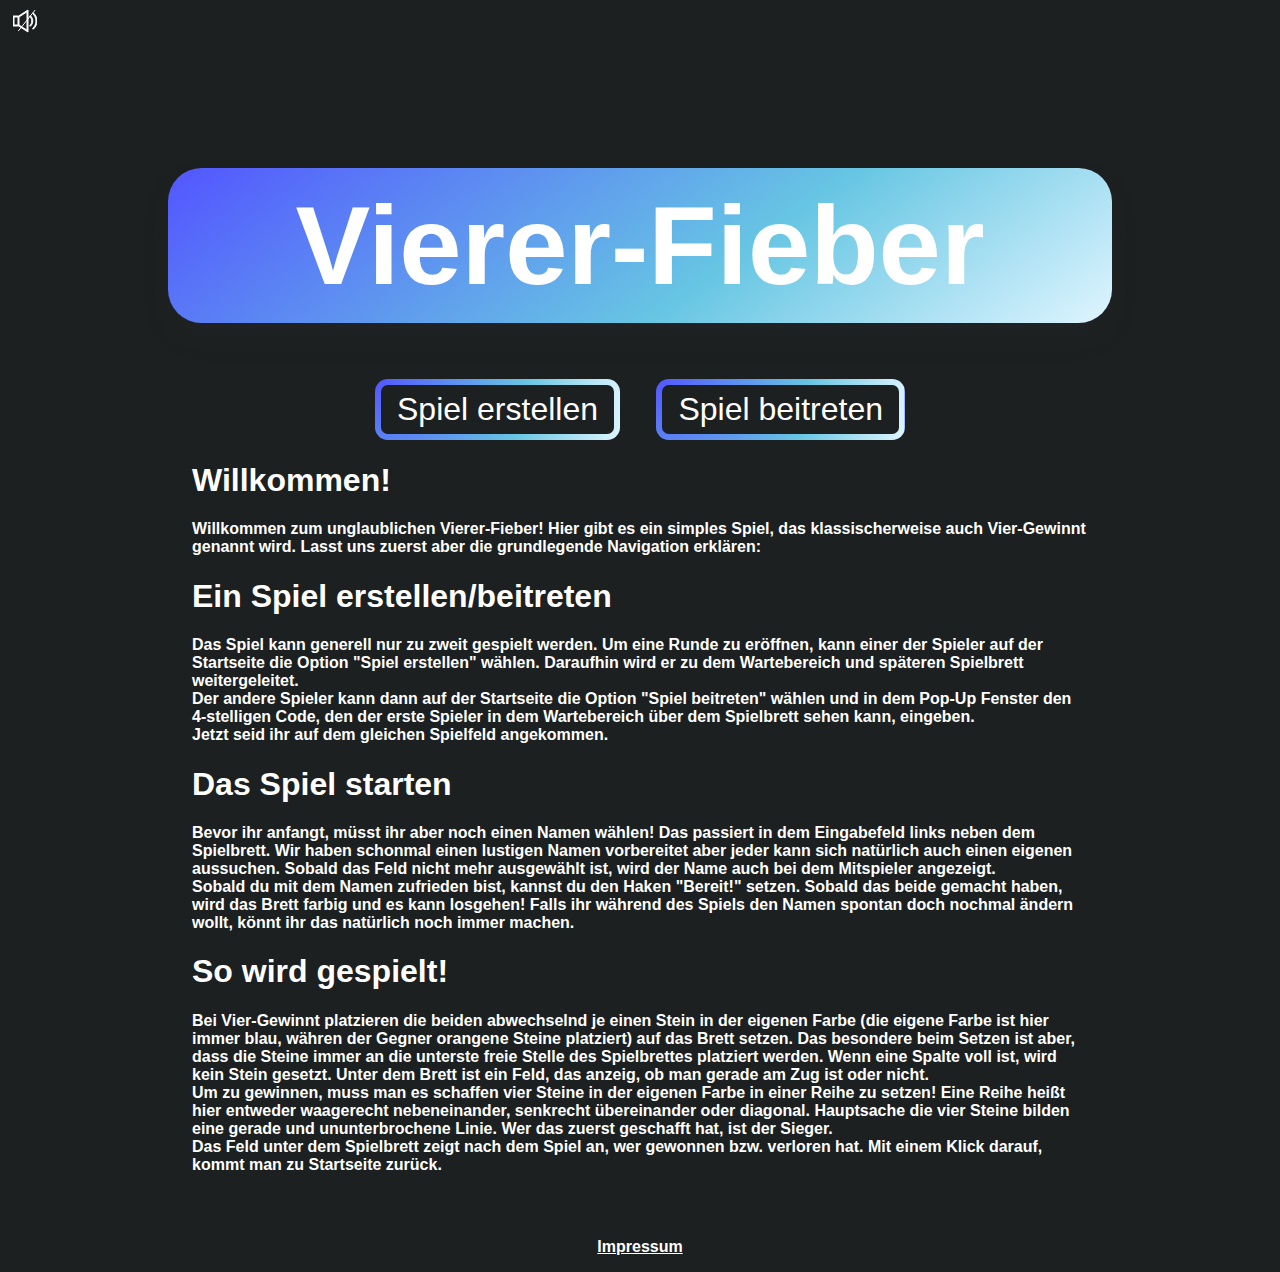
<file: templates/index.html>
<!DOCTYPE html>
<html lang="de">
  <head>
    <meta charset="UTF-8">
    <link rel="stylesheet" href="/static/root.css">
    <link rel="stylesheet" href="/static/index.css">
    <link rel="icon" type="image/x-icon" href="/static/favicon.ico">
    <title>Vierer-Fieber</title>
    <meta content="width=device-width, initial-scale=1" name="viewport">
  </head>
  <body>
    <svg class="sound_icon" id="sound_icon" width="24" height="24" xmlns="http://www.w3.org/2000/svg" fill-rule="evenodd" clip-rule="evenodd" onclick="toggleSound()">
      <path d="M15 23l-9.309-6h-5.691v-10h5.691l9.309-6v22zm-9-15.009v8.018l8 5.157v-18.332l-8 5.157zm14.228-4.219c2.327 1.989 3.772 4.942 3.772 8.229 0 3.288-1.445 6.241-3.77 8.229l-.708-.708c2.136-1.791 3.478-4.501 3.478-7.522s-1.342-5.731-3.478-7.522l.706-.706zm-2.929 2.929c1.521 1.257 2.476 3.167 2.476 5.299 0 2.132-.955 4.042-2.476 5.299l-.706-.706c1.331-1.063 2.182-2.729 2.182-4.591 0-1.863-.851-3.529-2.184-4.593l.708-.708zm-12.299 1.299h-4v8h4v-8z"/>
      <line x1="5.281" y1="22.032" x2="22.058" y2="1.125"/>
    </svg>
    <div class="text title_div">Vierer-Fieber</div>
    <div class="button_div">
      <button class="button hover left_button" onclick="createGame()">Spiel erstellen</button>
      <button class="button hover right_button" onclick="joinGame()">Spiel beitreten</button>
    </div>
    <div class="plain_text">
      <section>
        <h1>Willkommen!</h1>
        <p>
          Willkommen zum unglaublichen Vierer-Fieber! Hier gibt es ein simples Spiel, das klassischerweise auch Vier-Gewinnt genannt wird. Lasst uns zuerst aber die grundlegende Navigation erklären:
        </p>
        </section>
      <section>
        <h1>Ein Spiel erstellen/beitreten</h1>
        <p>
          Das Spiel kann generell nur zu zweit gespielt werden. Um eine Runde zu eröffnen, kann einer der Spieler auf der Startseite die Option "Spiel erstellen" wählen. Daraufhin wird er zu dem Wartebereich und späteren Spielbrett weitergeleitet. <br>
          Der andere Spieler kann dann auf der Startseite die Option "Spiel beitreten" wählen und in dem Pop-Up Fenster den 4-stelligen Code, den der erste Spieler in dem Wartebereich über dem Spielbrett sehen kann, eingeben. <br>
          Jetzt seid ihr auf dem gleichen Spielfeld angekommen. 
        </p>
      </section>
      <section>
        <h1>Das Spiel starten</h1>
        <p>
          Bevor ihr anfangt, müsst ihr aber noch einen Namen wählen! Das passiert in dem Eingabefeld links neben dem Spielbrett. Wir haben schonmal einen lustigen Namen vorbereitet aber jeder kann sich natürlich auch einen eigenen aussuchen. Sobald das Feld nicht mehr ausgewählt ist, wird der Name auch bei dem Mitspieler  angezeigt. <br>
          Sobald du mit dem Namen zufrieden bist, kannst du den Haken "Bereit!" setzen. Sobald das beide gemacht haben, wird das Brett farbig und es kann losgehen! Falls ihr während des Spiels den Namen spontan doch nochmal ändern wollt, könnt ihr das natürlich noch immer machen.
        </p>
        </section>
      <section>
        <h1>So wird gespielt!</h1>
        <p>
          Bei Vier-Gewinnt platzieren die beiden abwechselnd je einen Stein in der eigenen Farbe (die eigene Farbe ist hier immer blau, währen der Gegner orangene Steine platziert) auf das Brett setzen. Das besondere beim Setzen ist aber, dass die Steine immer an die unterste freie Stelle des Spielbrettes platziert werden. Wenn eine Spalte voll ist, wird kein Stein gesetzt. Unter dem Brett ist ein Feld, das anzeig, ob man gerade am Zug ist oder nicht.<br>
          Um zu gewinnen, muss man es schaffen vier Steine in der eigenen Farbe in einer Reihe zu setzen! Eine Reihe heißt hier entweder waagerecht nebeneinander, senkrecht übereinander oder diagonal. Hauptsache die vier Steine bilden eine gerade und ununterbrochene Linie. Wer das zuerst geschafft hat, ist der Sieger. <br>
          Das Feld unter dem Spielbrett zeigt nach dem Spiel an, wer gewonnen bzw. verloren hat. Mit einem Klick darauf, kommt man zu Startseite zurück. 
        </p>
      </section>
    </div>
    <div class="imprint_div">
      <p onclick="openImprint();">Impressum</p>
      <dialog class="imprint_dialog text" id="imprint_dialog">
        <iframe src="impressum.html" class="imprint_iframe"></iframe>
        <button class="button hover" onclick="closeImprint();">Schließen</button>
      </dialog>
    </div>
    <dialog id="join_game_dialog" class="join_game_dialog">
      <p>Lobby Code:</p>
      <form method="post" action="lobby" id="lobbyForm">
        <input type="hidden" name="code" id="code" value="0000">
        <input
          required
          class="code_digit"
          type="text"
          maxlength="1"
          id="num0"
          autocomplete="off"
          oninput="focusInput(this, 0)"
          autofocus
        >
        <input
          required
          class="code_digit"
          type="text"
          maxlength="1"
          id="num1"
          autocomplete="off"
          oninput="focusInput(this, 1)"
        >
        <input
          required
          class="code_digit"
          type="text"
          maxlength="1"
          id="num2"
          autocomplete="off"
          oninput="focusInput(this, 2)"
        >
        <input
          required
          class="code_digit"
          type="text"
          maxlength="1"
          id="num3"
          autocomplete="off"
          oninput="submitDialog()"
        >
        <br>
        <button class="button hover left_button dialog_button" type="button" onclick="closeDialog()">Schließen</button>
        <button class="button hover right_button dialog_button" type="button" onclick="submitDialog()">Beitreten</button>

      </form>
    </dialog>
    <div id="grey_out_div" class="grey_out_div" hidden></div>
    <div id="background_div" class="background_div"></div>

    <script src="/static/index.js" ></script>
    
  </body>
</html>
</file>
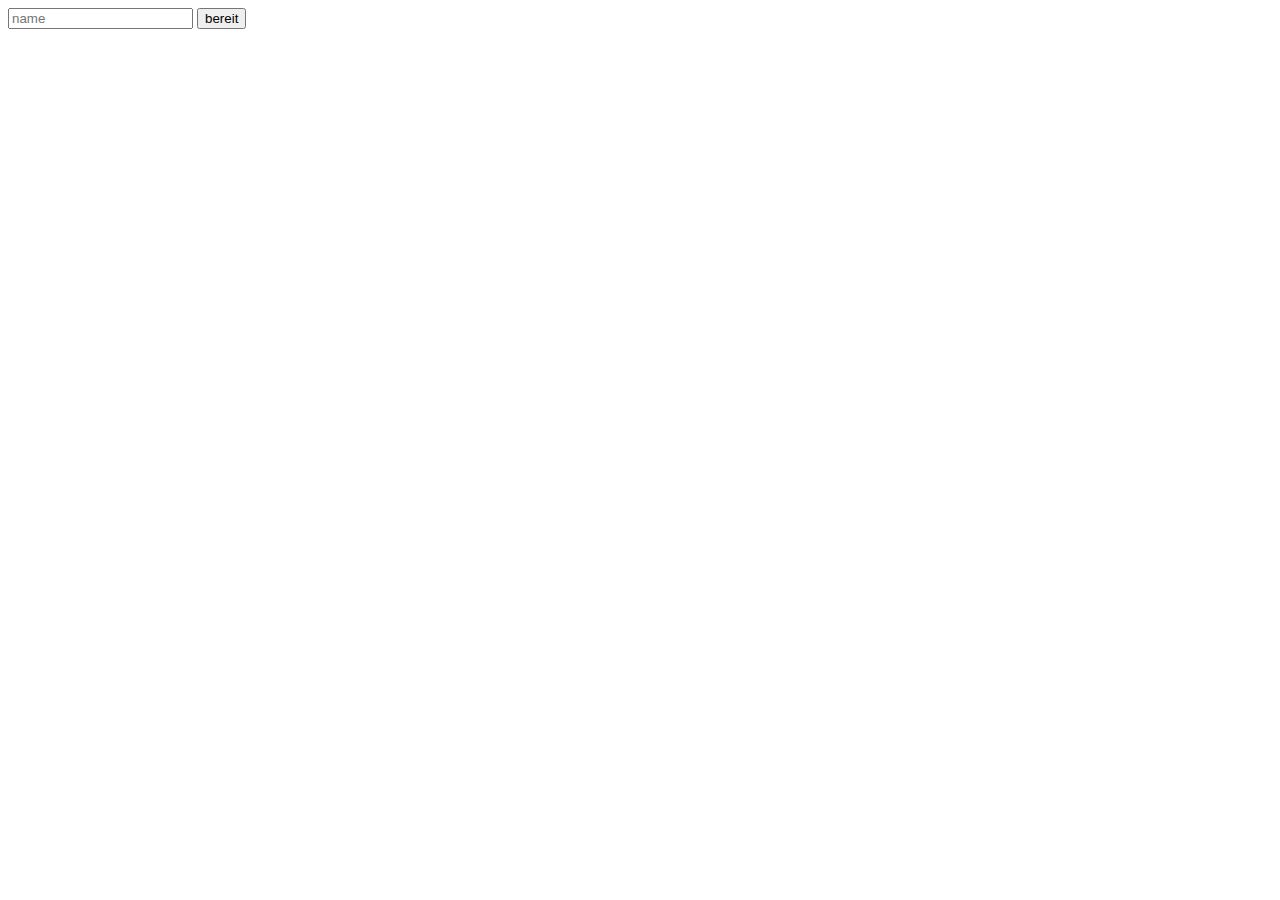
<file: lobby.html>
<!DOCTYPE html>
<html lang="en">
  <head>
    <meta charset="UTF-8" />
    <meta name="viewport" content="width=device-width, initial-scale=1.0" />
    <title>Lobby</title>
  </head>
  <body>

    <div>
        <input type="text" id="name" placeholder="name">
        <button onclick="readyForGame()">bereit</button>
    </div>
    <script>
      function readyForGame() {
        //namen auslesen
        const nameInput = document.querySelector("#name");
        nameInput.setAttribute("disabled", "disabled");

        console.debug(nameInput.value);
      }
    </script>
  </body>
</html>
</file>
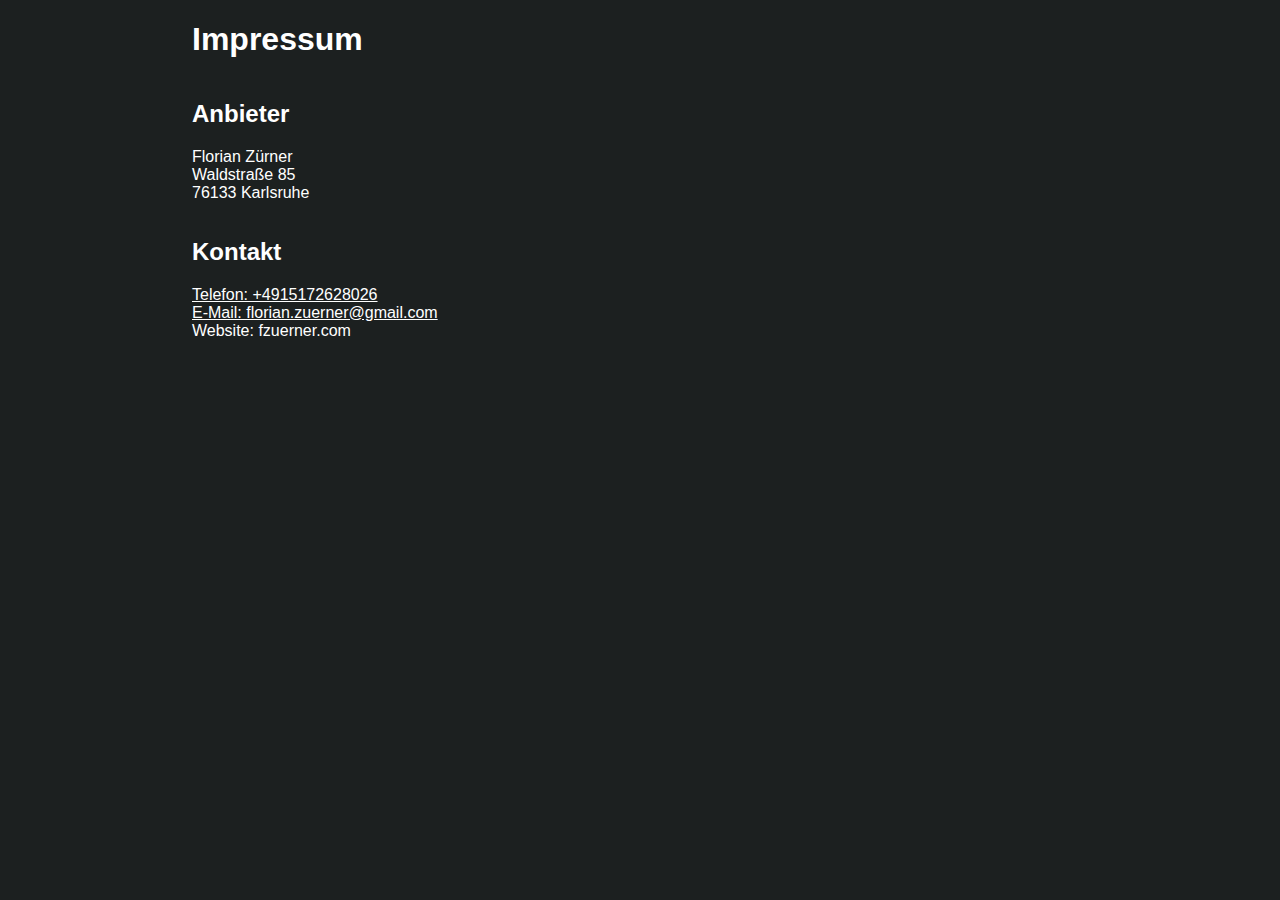
<file: templates/impressum.html>
<!DOCTYPE html>
<html lang="de">
    <head>
        <title>Vierer-Fieber</title>
        <link rel="stylesheet" href="/static/root.css">
        <style>
            a{
                color: var(--font-color);
            }
        </style>
        <meta charset="UTF-8">
    </head>
    <body class="plain_text">
        <h1>Impressum</h1>
        <section><h2>Anbieter</h2><p>Florian Zürner<br>Waldstraße 85<br>76133 Karlsruhe</p></section>
        <section><h2>Kontakt</h2><p><a href="tel:+4915172628026">Telefon: +4915172628026</a><br><a href="mailto:florian.zuerner@gmail.com">E-Mail: florian.zuerner@gmail.com</a><br>Website: fzuerner.com</p></section>
    </body>
</html>
</file>
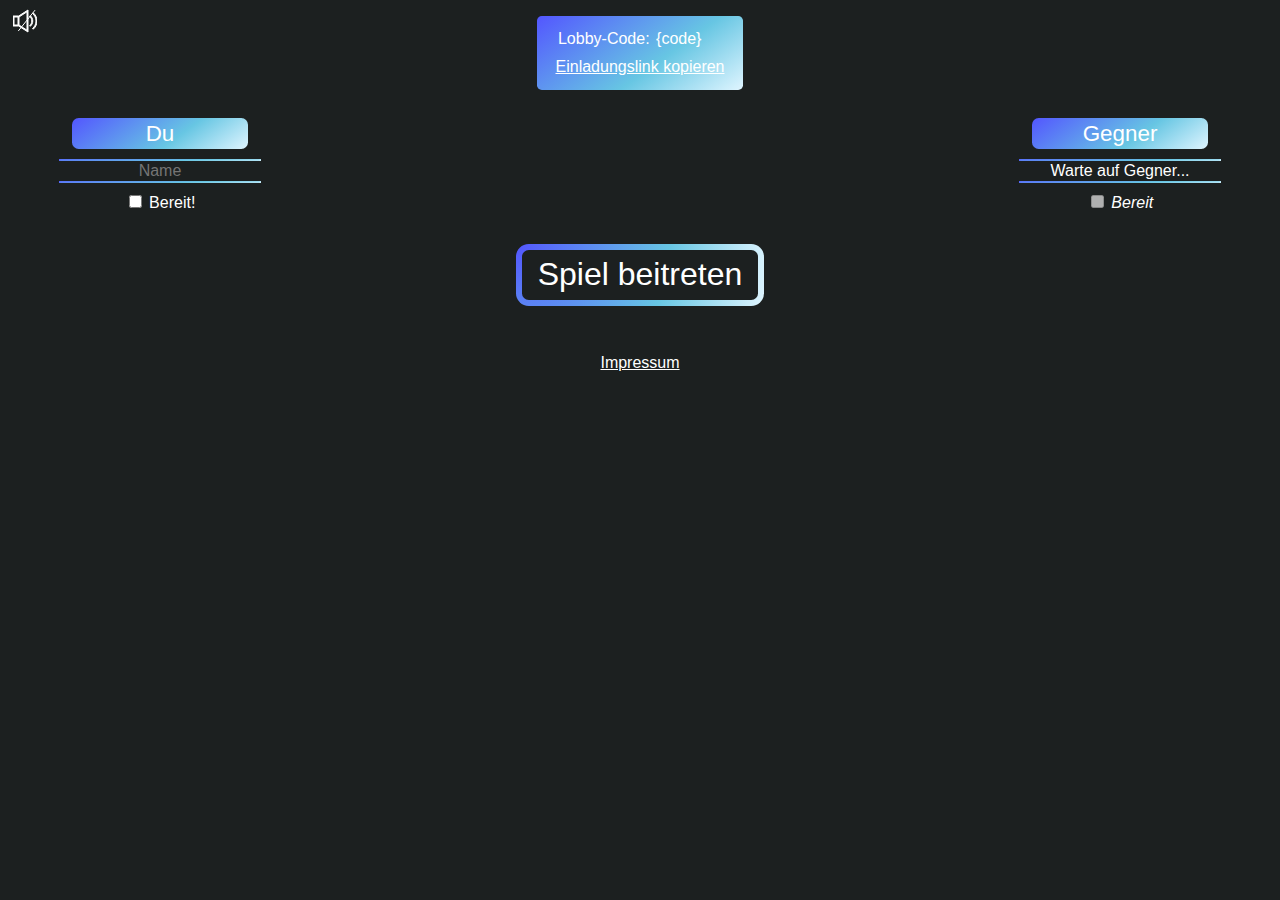
<file: templates/lobby.html>
<!DOCTYPE html>
<html lang="de">
    <head>
        <title>Vierer-Fieber</title>
        <meta charset="UTF-8">
        <link rel="stylesheet" href="/static/root.css">
        <link rel="stylesheet" href="/static/lobby.css">
        <link rel="icon" type="image/x-icon" href="/static/favicon.ico">
        <meta content="width=device-width, initial-scale=1" name="viewport">
    </head>
    <body>
        <svg class="sound_icon" id="sound_icon" width="24" height="24" xmlns="http://www.w3.org/2000/svg" fill-rule="evenodd" clip-rule="evenodd" onclick="toggleSound()">
            <path d="M15 23l-9.309-6h-5.691v-10h5.691l9.309-6v22zm-9-15.009v8.018l8 5.157v-18.332l-8 5.157zm14.228-4.219c2.327 1.989 3.772 4.942 3.772 8.229 0 3.288-1.445 6.241-3.77 8.229l-.708-.708c2.136-1.791 3.478-4.501 3.478-7.522s-1.342-5.731-3.478-7.522l.706-.706zm-2.929 2.929c1.521 1.257 2.476 3.167 2.476 5.299 0 2.132-.955 4.042-2.476 5.299l-.706-.706c1.331-1.063 2.182-2.729 2.182-4.591 0-1.863-.851-3.529-2.184-4.593l.708-.708zm-12.299 1.299h-4v8h4v-8z"/>
            <line x1="5.281" y1="22.032" x2="22.058" y2="1.125"/>
          </svg>
        <div id="lobby_id_div" class="lobby_id_div text">
            <span>Lobby-Code: </span>
            <input type="text" class="code_input" id="code_input" disabled value="{code}"><br>
            <input type="button" class="copy_link" onclick="clipboardInvitation()" value="Einladungslink kopieren">
        </div>
        <div id="game_and_characters_div" class="game_and_characters_div">
            <div class="character self">
                <span class="text">Du</span>
                <input class="name_input" onchange="updateName()" maxlength="16" type="text" placeholder="Name" value="" id="own_character_name">
                <div class="ready_input">
                    <input class="ready" type="checkbox" id="ready" onclick="readyForGame()">
                    <label for="ready">Bereit!</label><br>
                </div>
            </div>
            <div id="board_div" class="board_div">
                <table id="table" class="table"></table>
            </div>
            <div class="character opponent">
                <span class="text">Gegner</span>
                <input class="name_input" type="text" value="Warte auf Gegner..." id="opponent_character_name" disabled>
                <div class="ready_input">
                    <input type="checkbox" id="opponent_ready" disabled>
                    <label for="opponent_ready"><i>Bereit</i></label>        
                </div>
            </div>
        </div>
        <button class="button status_button"  id="status_button">Spiel beitreten</button>

        <div id="chip" class="chip background_circle"></div>
        <div class="imprint_div">
            <p onclick="openImprint();">Impressum</p>
            <dialog class="imprint_dialog text" id="imprint_dialog">
              <iframe src="impressum.html" class="imprint_iframe"></iframe>
              <button class="button hover" onclick="closeImprint();">Schließen</button>
            </dialog>
          </div>
        <script src="/static/lobby.js"></script>
    </body>
</html>
</file>
<file: static/root.css>
:root{
    --background-color: rgb(28, 32, 32);
    --font-color: rgb(255,255,255);
    --element-image: linear-gradient(144deg,#5356FF, #67C6E3 60%,#DFF5FF);
    --button-border: linear-gradient(var(--background-color), var(--background-color)), radial-gradient(circle at top left, #5356FF, #67C6E3 60%,#DFF5FF);
}

body{
    position: absolute;
    display: flex;
    flex-direction: column;
    font-family: Arial, Helvetica, sans-serif;
    background-color: var(--background-color);
    color: var(--font-color);
}

body,.background_div,.grey_out_div{
    margin: 0;
    width: 100%;
    height: 100%;
}

.text{
    text-align: center;
    padding: 1%;
    border-radius: 0.3em;
    background-image: var(--element-image);
    color: var(--font-color);
}

.button{
    width: fit-content;
    font-size: 2em;
    padding-left: 0.5em;
    padding-right: 0.5em;
    padding-top: 0.2em;
    padding-bottom: 0.2em;
    color: var(--font-color);
    
    border: double 0.2em transparent;
    border-radius: 0.4em;
    background-image: var(--button-border);
    background-origin: border-box;
    background-clip: padding-box, border-box;
}
.hover:hover {
    background-image: var(--element-image);
}

.imprint_div{
    margin-top: 2em;
    font-size: 1em;
    text-decoration: underline;
    align-self: center;
}

.imprint_dialog{
    position: fixed;
    top: 20%;
    left: 50%;
    transform: translateX(-50%);
    right: inherit;
}
.imprint_iframe{
    width: 100%;
    margin: 0;
}

.plain_text{
    margin: 0% 15%;
    text-align: left;
    color: var(--font-color);
}

.sound_icon{
    position: fixed;
    top: 1%;
    left: 1%;
    fill: var(--font-color);
    stroke: var(--font-color);
}
</file>
<file: static/index.css>
body {
  text-align: center;
  font-weight: bold;
}

.background_div{
  position: absolute;
  top: 0;
  left: 0;
  background-color: var(--background-color);
  z-index: -1;
}


@media (max-width: 768px) {
  .button_div{
    display: flex;
    flex-direction: column;
  }
  .button {
    font-size: 2em;
    align-self: center;
    margin-left: auto;
    margin-right: auto;
    margin-top: 1em;
  }
  .right_button{
    clear: both;
  }

  .title_div {
    font-size: 3em;
    padding: 0.5em;
  }
  .code_digit{
    font-size: 1em;
  }
}
@media (min-width: 769px) {
  .left_button{
    margin-right: 0.5em;
  }
  
  .right_button{
    background-position: 100% 0%;
    margin-left: 0.5em;
  }
  
  .title_div {
    font-size: 7em;
  }
  .code_digit{
    font-size: 2em;
  }
}


@keyframes drop{
  100%{transform: translateY(200vh)}
}
    
.title_div{
  clear: both;
  border-color: black;
  box-shadow: rgba(57, 51, 65, 0.2) 0 15px 30px -5px;
  margin-bottom: 0.5em;
  margin-left: 1.5em;
  margin-right: 1.5em;
  margin-top: 1.5em;
  border-width: 0.07em;
}

.rules{
  margin: 0em 10em;
  text-align: left;
  color: var(--font-color);
}

.join_game_dialog{
  font-weight: 2em;
  font-size: 2em;
  color: var(--font-color);
  background-image: var(--element-image);
  border-radius: 1em;
  margin-top: 2.5em;
  box-shadow: 1em 1em 0.7em rgb(5, 50, 48);
}

.code_digit{
  max-width: 1em;
  background: none;
  text-align: center;
  border: dotted;
}

.dialog_button{
  margin-top: 2em;
  font-size: 1em;
}

.grey_out_div{
  position: absolute;
  top: 0;
  bottom: 0;
  background-color: var(--background-color);
  opacity: 0.4;
}
/* Was soll das hier?
@media (min-width: 768px) {
  .button-64 {
    font-size: 24px;
    min-width: 196px;
  }
}
*/

/* Chrome, Safari, Edge, Opera */
input::-webkit-outer-spin-button,
input::-webkit-inner-spin-button {
  -webkit-appearance: none;
  margin: 0;
}

/* Firefox */
input[type=number] {
  -moz-appearance: textfield;
}



.background_circle{
  position:fixed;
  border-radius:50%;
}
</file>
<file: static/lobby.css>
.character{
    display: flex;
    align-content: center;
    align-items: flex-start;
    flex-direction: column;
    margin-top: 1%;
}

@media (max-width: 768px) {
    .game_and_characters_div {
        flex-direction: column;
    }
    .board_div {
        width: 100%;
    }
    .character{
        font-size: 1.7em;
    }
    #chip{
        visibility: hidden !important;
    }
}
@media (min-width: 769px) {
    .game_and_characters_div {
        flex-direction: row;
    }
    .board_div {
        width: 50%;
    }
    .character{
        font-size: 1em;
    }
}



.character span{
    align-self: center;
    margin-right: 1em;
    margin-left: 1em;
    font-size: 1.4em;
    width: 80%;
}

.character .name_input{
    font-size: 1em;
    margin-top: 5%;
    text-align: center;
    background: none;
    border-image: var(--element-image) 30;
    color: var(--font-color);
    width: 90%;
    align-self: center;
}

.character.self .name_input:hover{
    opacity: 0.8;
}

.character .ready_input{
    margin-top: 4%;
    align-self: center;
    color: var(--font-color);
}

.game_and_characters_div{
    display: flex;
    justify-content: space-evenly;
}

.table{
    align-content: center;
    background-color: darkslateblue;
    color: darkslateblue;
    width: 100%;
    height: fit-content;
}

.table_field{
    border-style: solid;
    background-color: darkslateblue;
    width: fit-content;
}

@keyframes blink{
    50%{opacity: 0.5;}
}

.status_button{
    align-self: center;
    margin-top: 1em;
}

.lobby_id_div{
    align-self: center;
    margin-top: 1em;
    margin-bottom: 1em;
    font-size: 1em;
    clear: both;
    border-color: black;
}

.lobby_id_div .code_input{
    background: none;
    border: none;
    font-size: 1em;
    color: var(--font-color);
    max-width: 4em;
}

.lobby_id_div .copy_link{
    margin-top: 0.5em;
    background: none;
    border: none;
    font-size: 1em;
    color: var(--font-color);
    text-decoration: underline;
}

.chip {
  pointer-events: none;
  position: absolute;
  top: 30%;
  left: 48%;
  filter: drop-shadow(12px 11px 30px #000000);
}

svg{
    color: var(--element-image);
}

.background_circle{
    border-radius:50%;
}
</file>
